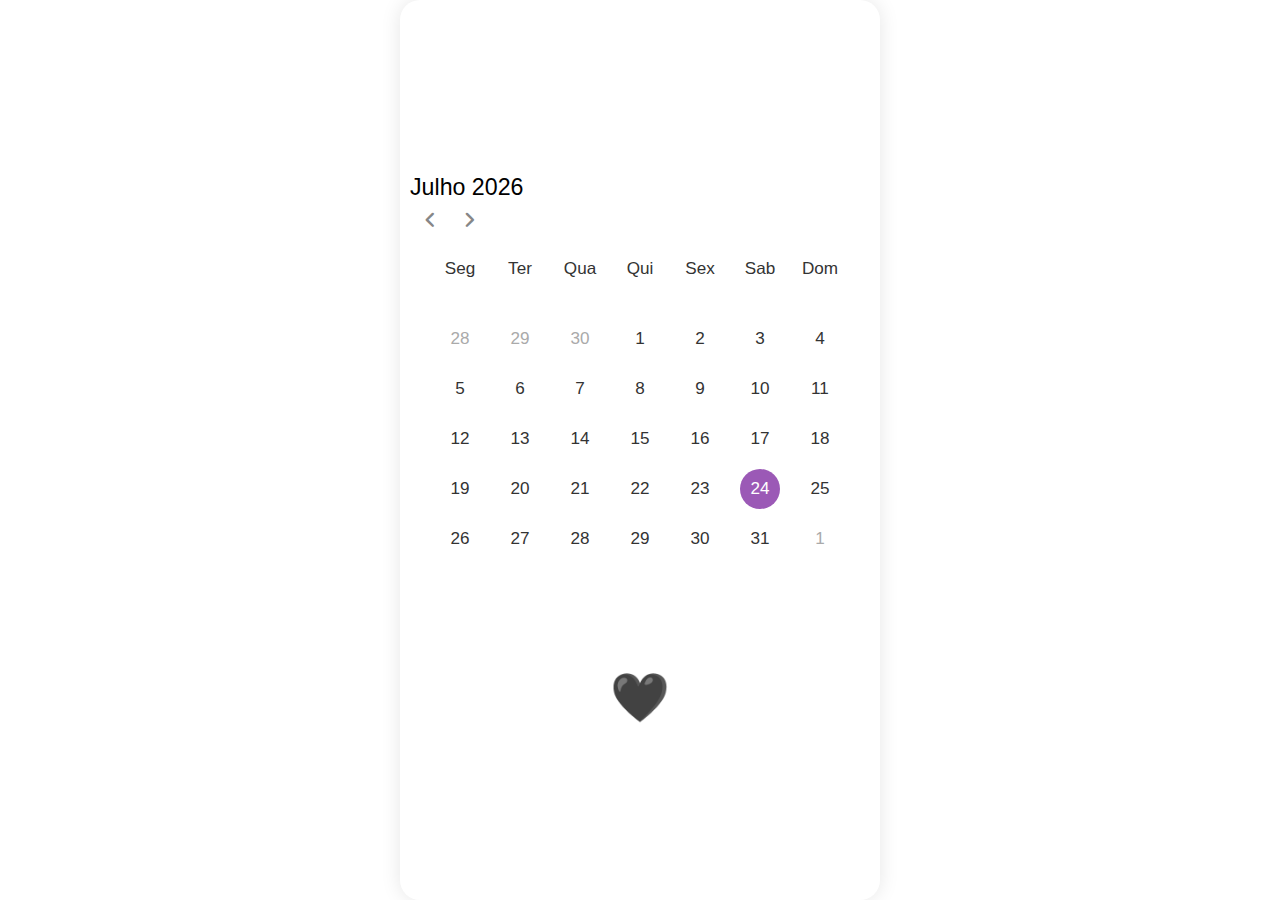
<file: calendar/index.html>
<!DOCTYPE html>
<html lang="en">
<head>
    <meta charset="UTF-8">
    <meta name="viewport" content="width=device-width, initial-scale=1.0">
    <link rel="stylesheet" href="https://fonts.googleapis.com/css2?family=Material+Symbols+Rounded:opsz,wght,FILL,GRAD@20..48,100..700,0..1,-50..200">
    <title>Calendar</title>
    <link rel="stylesheet" href="style.css">
    <script src="script.js" defer></script>
</head>
<body class="calendar-container">
    <div class="wrappper">
        <header>
            <p class="current-date"></p>
            <div class="icons">
                <span id="prev" class="material-symbols-rounded">chevron_left</span>
                <span id="next" class="material-symbols-rounded">chevron_right</span>
            </div>
        </header>
        <div class="calendar">
            <ul class="weeks">
                <li>Seg</li>
                <li>Ter</li>
                <li>Qua</li>
                <li>Qui</li>
                <li>Sex</li>
                <li>Sab</li>
                <li>Dom</li>
            </ul>
            <ul class="days"></ul>
        </div>
        <div class="btn"></div>
    </div>
</body>
</html>
</file>
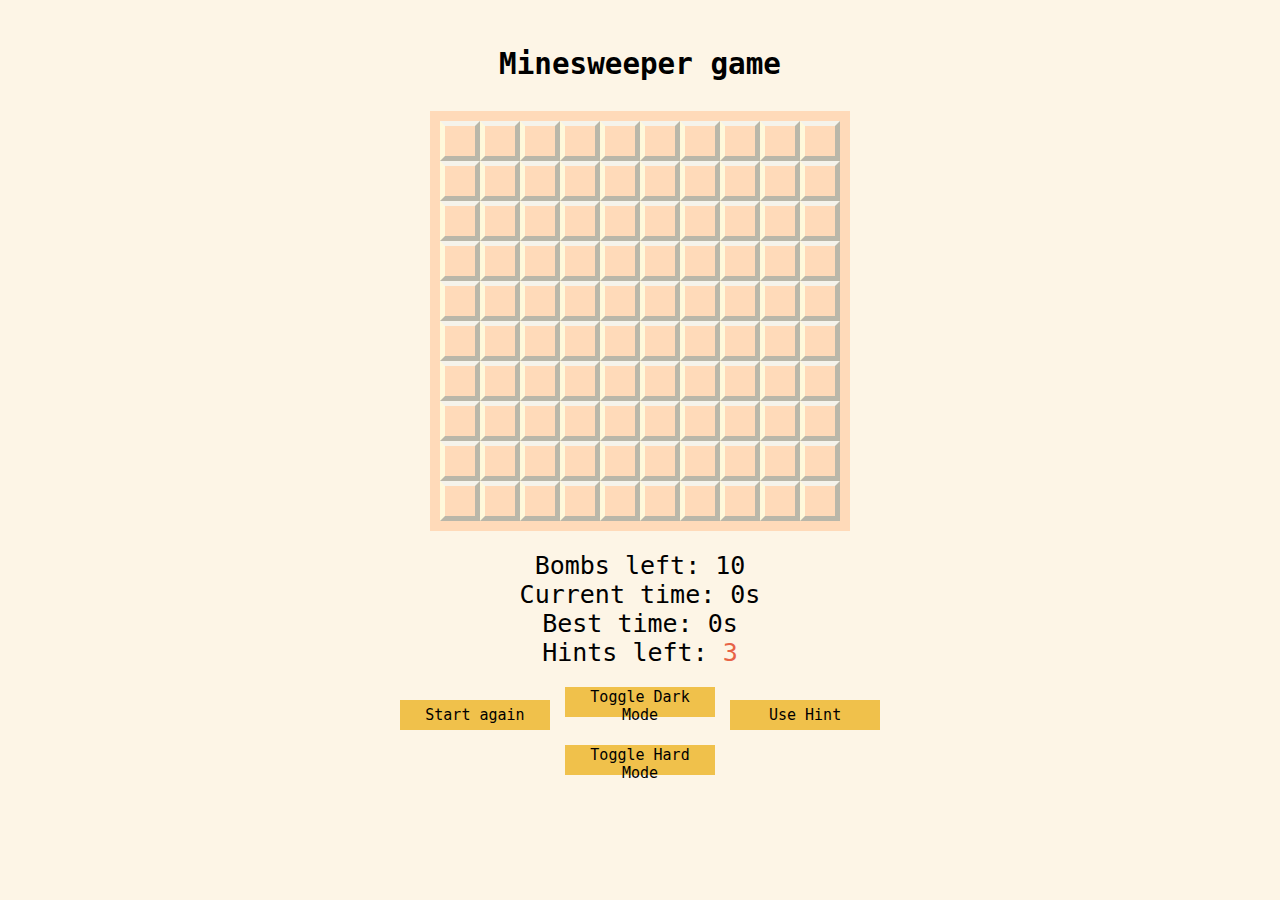
<file: minesweeper/index.html>
<!DOCTYPE html>
<html lang="en">
<head>
    <meta charset="UTF-8">
    <meta name="viewport" content="width=device-width, initial-scale=1.0">
    <title>MINESWEEPER GAME</title>
    <link rel="shortcut icon" href="assets/favicon.ico.png" type="image/x-icon">
    <link rel="stylesheet" href="style.css">
    <script src="app.js"></script>
</head>
<body>
    <div class="container">
        <h3>Minesweeper game</h3>
        <div class="grid"></div>
        <div>Bombs left: <span id="flags-left"></span></div>
        <div>Current time: <span id="current-time">0</span>s</div>
        <div>Best time: <span id="best-time">0</span>s</div>
        <div>Hints left: <span id="hints-left">3</span></div>
        <div id="result"></div>
        <input class="button" type="button" value="Start again" onClick="history.go(0)">
        <button id="toggle-theme" class="button">Toggle Dark Mode</button>
        <button id="use-hint" class="button">Use Hint</button>
        <button id="toggle-hard-mode" class="button">Toggle Hard Mode</button>
    </div>
</body>
</html>
</file>
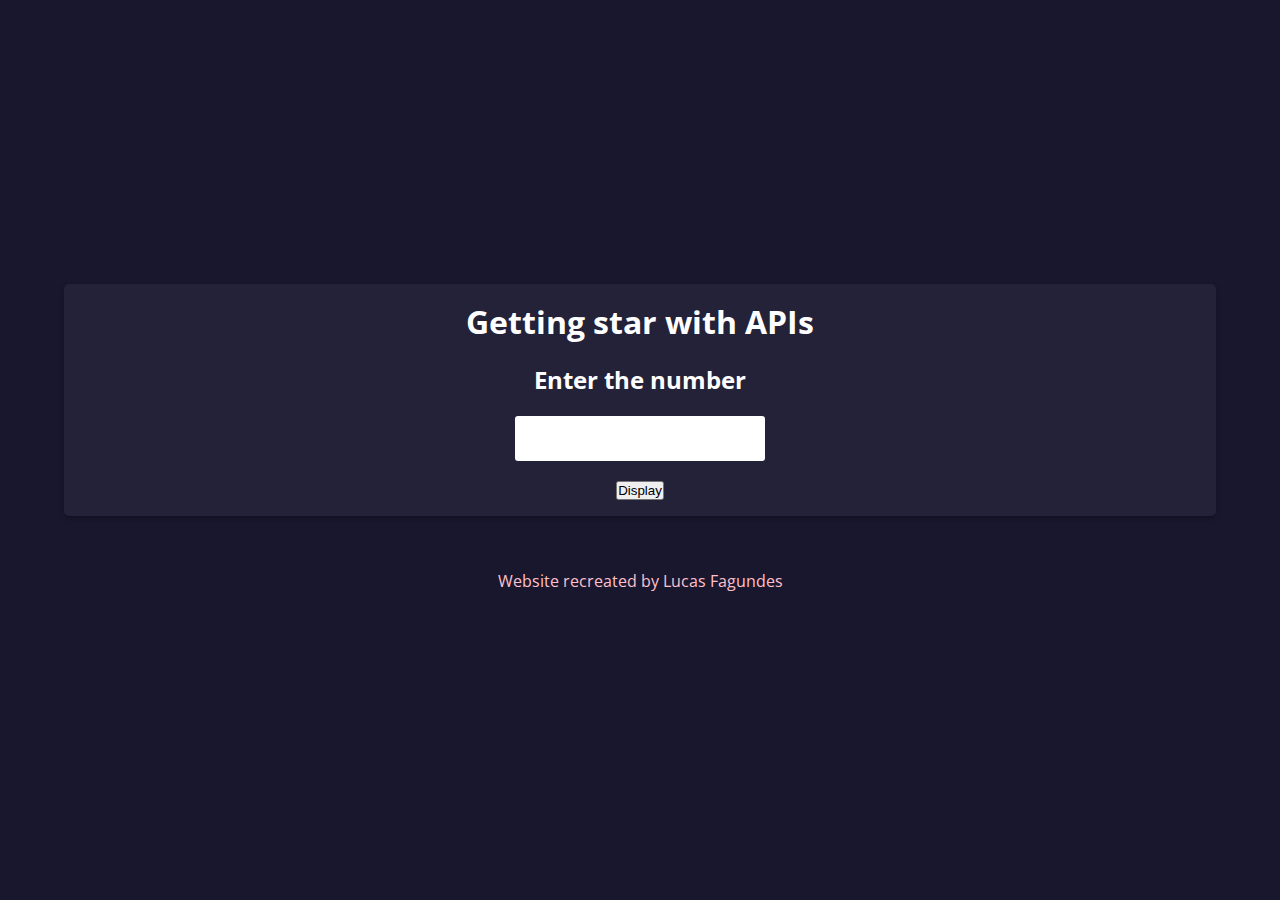
<file: Starting_with_API/index.html>
<!DOCTYPE html>
<html lang="en">
<head>
    <meta charset="UTF-8">
    <meta name="viewport" content="width=device-width, initial-scale=1.0">
    <link rel="shortcut icon" href="assets/favicon.png" type="image/x-icon">
    <link rel="stylesheet" href="style.css">
    <title>Basic API project</title>
</head>
<body>
    <div class="container">
        <h1>Getting star with APIs</h1>
        
        <h2>Enter the number</h2>
        <input type="text"class="inp-box" id="inp-box">
        <small id="errorBox"></small>

        <button id="btn_generate" class="btn">Display</button>

        <div class="gallery" id="gallery"></div>
    </div>
    <footer>
        <p>
            Website recreated by Lucas Fagundes
        </p>
    </footer>
    <script src="app.js"></script>
</body>
</html>
</file>
<file: calendar/style.css>
@import url('https://fonts.googleapis.com/css2?family=Poppins:wght@400;500;600&display=swap');
*{
    margin: 0;
    padding: 0;
    box-sizing: border-box;
    font-family: sans-serif;
}
body{
    display: flex;
    align-items: center;
    padding: 0 10px;
    justify-content: center;
    min-height: 100vh;
    background: #9B59B6;
}
.wrapper{
    width: 450px;
    background: #fff;
    border-radius: 10px;
    box-shadow: 0 15px 40px rgba(0, 0, 0, 0.12);
}
.wrapper header{
    display: flex;
    align-items: center;
    padding: 25px 30px 10px;
    justify-content: space-between;
}
header .icons{
    display: flex;
}
header .icons span{
    height: 38px;
    width: 38px;
    margin: 0 1px;
    cursor: pointer;
    color: #878787;
    text-align: center;
    line-height: 38px;
    font-size: 1.9rem;
    user-select: none;
    border-radius: 50%;
}
.icons span:last-child{
    margin-right: -10px;
}
header .icons span:hover{
    background: #f2f2f2;
}
header .current-date{
    font-size: 1.45rem;
    font-weight: 500;
}
.calendar{
    padding: 20px;
}
.calendar ul{
    display: flex;
    flex-wrap: wrap;
    list-style: none;
    text-align: center;
}
.calendar .days{
    margin-top: 20px;
}
.calendar li{
    color: #333;
    width: calc(100%/7);
    font-size: 1.07rem;
}
.calendar .weeks li{
    font-weight: 500;
    cursor: pointer;
}
.calendar .days li{
    z-index: 1;
    cursor: pointer;
    position: relative;
    margin-top: 30px;
}
.days li.inactive{
    color: #aaa
}
.days li.active{
    color: #fff
}
.days li::before {
    position: absolute;
    content: "";
    left: 50%;
    top: 50%;
    height: 40px;
    width: 40px;
    z-index: -1;
    border-radius: 50%;
    transform: translate(-50%, -50%);
}
.days li.active::before{
    background: #9B59B6;
}
.days li:not(.active):hover::before{
    background: #f2f2f2;
}
.calendar-container {
    width: 480px; 
    height: 480px; 
    border-radius: 20px; 
    background-color: #ffffffdc; 
    box-shadow: 0 0 20px rgba(0, 0, 0, 0.1); 
    margin: 0 auto; 
}

.btn{
    padding-top: 100px;
    font-size: 3rem;
    cursor: pointer;
    text-align: center;
}
.btn::before{
    content: '🖤';
}
body.dark{
    color: #a8acb0;
    background: #1b1f23;
    transition: all 0.5s ease;
}
body.light{
    color: #333;
    background: #fff;
    transition: all 0.5s ease;
}
body.dark .btn::before{
    content: '💡';
}
</file>
<file: minesweeper/style.css>
body {
    background-color: #FDF5E6;
}

body.dark-mode {
    background-color: #333;
    color: #FFF;
}

.container {
    align-content: center;
    width: 50%;
    margin: auto;
    padding: 10px;
}

.grid {
    height: 400px;
    width: 400px;
    flex-wrap: wrap;
    display: flex;
    background-color: #FFDAB9;
    border: 10px solid #FFDAB9;
    margin: auto;
    margin-bottom: 20px;
}

body.dark-mode .grid {
    background-color: #444;
    border-color: #444;
}

h3 {
    font-family: 'Roboto Mono', monospace;
}

div {
    font-size: 25px;
    text-align: center;
    font-family: 'Roboto Mono', monospace;
}

.valid, .bomb {
    height: 40px;
    width: 40px;
    border: 5px solid;
    border-color: #f5f3eb #bab7a9 #bab7a9 #fff9db;
    box-sizing: border-box;
}

body.dark-mode .valid, body.dark-mode .bomb {
    border-color: #666 #444 #444 #888;
}

.checked {
    height: 40px;
    width: 40px;
    border: 2px solid;
    background-color: #cecab7;
    border-color: #9c998d;
    box-sizing: border-box;
}

body.dark-mode .checked {
    background-color: #666;
    border-color: #888;
}

.one {
    color: #e76346;
}

.two {
    color: #4199d3;
}

.three {
    color: #57da59;
}

.four {
    color: #bb41d3;
}

#result {
    margin-top: 5px;
    color: #e76346;
}

body.dark-mode #result {
    color: #e76346;
}

.button {
    margin-top: 15px;
    font-size: 15px;
    background-color: #f0c14b;
    height: 30px;
    width: 150px;
    cursor: pointer;
    border: none;
    font-family: 'Roboto Mono', monospace;
}

body.dark-mode .button {
    background-color: #666;
    color: #FFF;
}

#hints-left {
    margin-top: 5px;
    color: #e76346;
}

body.dark-mode #hints-left {
    color: #e76346;
}
</file>
<file: Starting_with_API/style.css>
@import url('https://fonts.googleapis.com/css?family=Open+Sans&display=swap');
:root{
    --error-color: #dc3545;
    --success-color: #28a745;
    --warning-color: #ffc107;
}
*{
    margin: 0;
    padding: 0;
    box-sizing: border-box;
}
body{
    font-family: 'Open Sans', sans-serif;
    font-size: 16px;
    background-color: #19172e;
    display: flex;
    flex-direction: column;
    justify-content: center;
    align-items: center;
    min-height: 100vh;
}
.container{
    background-color: rgba(255, 255, 255, 0.05);
    padding: 1em;
    border-radius: 5px;
    box-shadow: 0 2px 5px rgba(0, 0, 0, 0.3);
    width: 90%;
    text-align: center;
    display: flex;
    color: #fff;
    flex-direction: column;
    align-items: center;
    flex-wrap: wrap;
}
h1{
    margin-bottom: 20px;
}
#errorBox{
    color: crimson;
}
.gallery img{
    width: 18vw;
    height: 18vh;
    object-fit: cover;
}
.inp-box{
    text-transform: uppercase;
    width: 250px;
    height: 45px;
    outline: none;
    border: none;
    margin: 20px 0;
    padding: 10px;
    font-size: 18px;
    border-radius: 3px;
    background-color: white;
    transition: all 300ms ease;
}
.bnt{
    text-transform: uppercase;
    width: 250px;
    height: 45px;
    outline: none;
    border: none;
    margin: 20px 0;
    font-size: 18px;
    border-radius: 3px;
    background-color: white;
    cursor: pointer;
    transition: all 300ms ease;
}
.btn:hover{
    color: #fff;
    background-color: #5c1ed5;
    cursor: pointer;
}
.btn:focus{
    outline: none;
}
footer{
    color: pink;
    font-size: 1rem;
    padding: 22px;
    line-height: 3vh;
    margin-top: 30px;
}
footer a {
    color: inherit;
}
footer a:visited{
    color: inherit;
}
</file>
